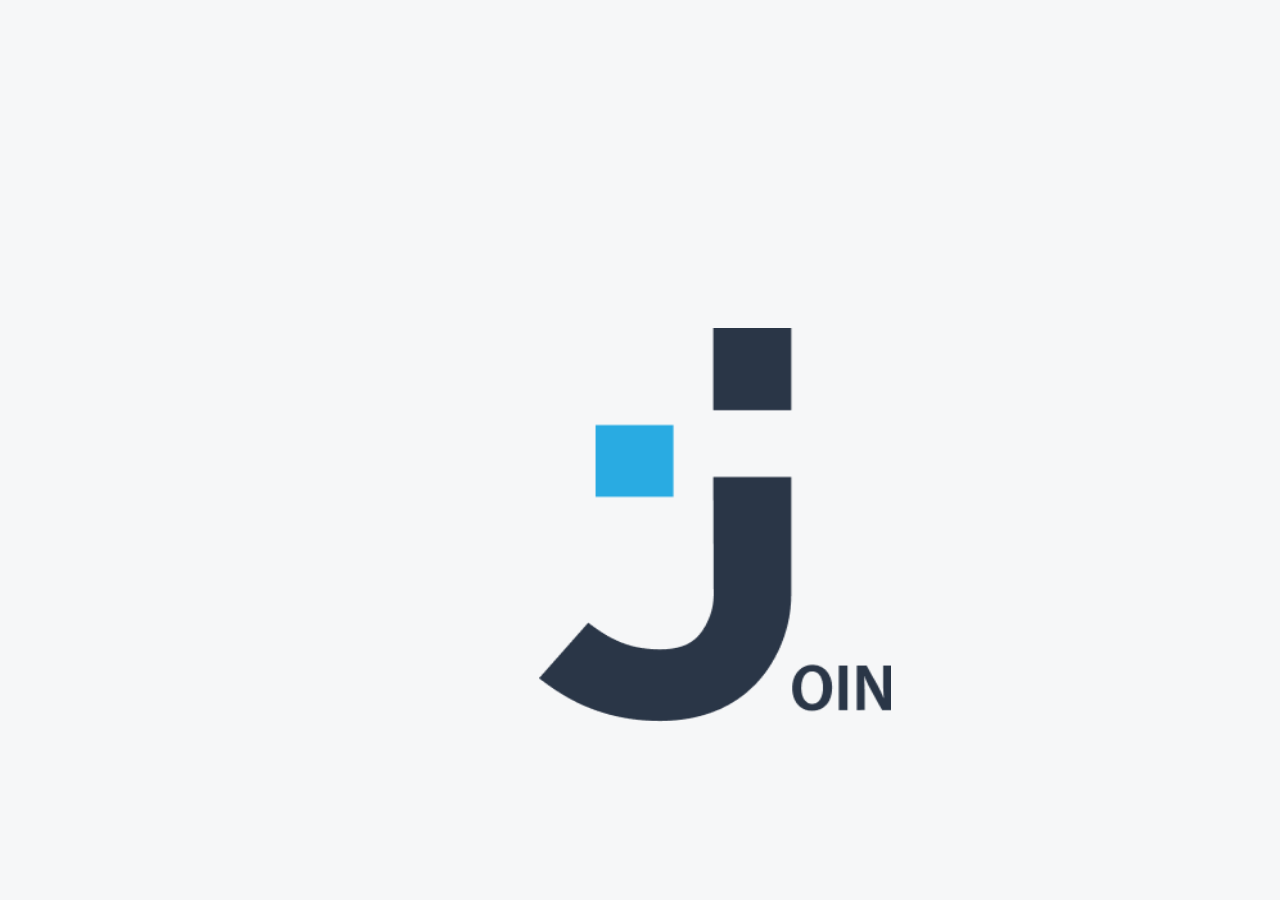
<file: index.html>
<!DOCTYPE html>
<html lang="en">
<head>
    <meta charset="UTF-8">
    <meta http-equiv="X-UA-Compatible" content="IE=edge">
    <meta name="viewport" content="width=device-width, initial-scale=1.0">
    <link rel="apple-touch-icon" sizes="180x180" href="./img/apple-touch-icon.png">
    <link rel="icon" type="image/png" sizes="32x32" href="./img/favicon-32x32.png">
    <link rel="icon" type="image/png" sizes="16x16" href="./img/favicon-16x16.png">
    <script src="js/var.js"></script>
    <script src="js/templates.js"></script>
    <script src="js/main.js"></script>
    <script src="js/contact.js"></script>
    <script src="js/board.js"></script>
    <script src="js/addtask.js"></script>
    <script src="js/summary.js"></script>
    <script src="js/help.js"></script>
    <script src="js/register.js"></script>
    <script src="js/storage.js"></script>
    <script src="js/login.js"></script>
    <script src="js/legal_notice.js"></script>
    <script src="js/open_info.js"></script>
    <link rel="stylesheet" href="style.css">
    <link rel="stylesheet" href="henrik_style.css">
    <link rel="stylesheet" href="board.css">
    <link rel="stylesheet" href="summary.css">
    <link rel="stylesheet" href="login.css">
    <link rel="stylesheet" href="responsive.css">
    <title>Join</title>
</head>
<body onload="renderAnimationLogin()">
<div class="container" id="container"></div>
</body>
</html>
</file>
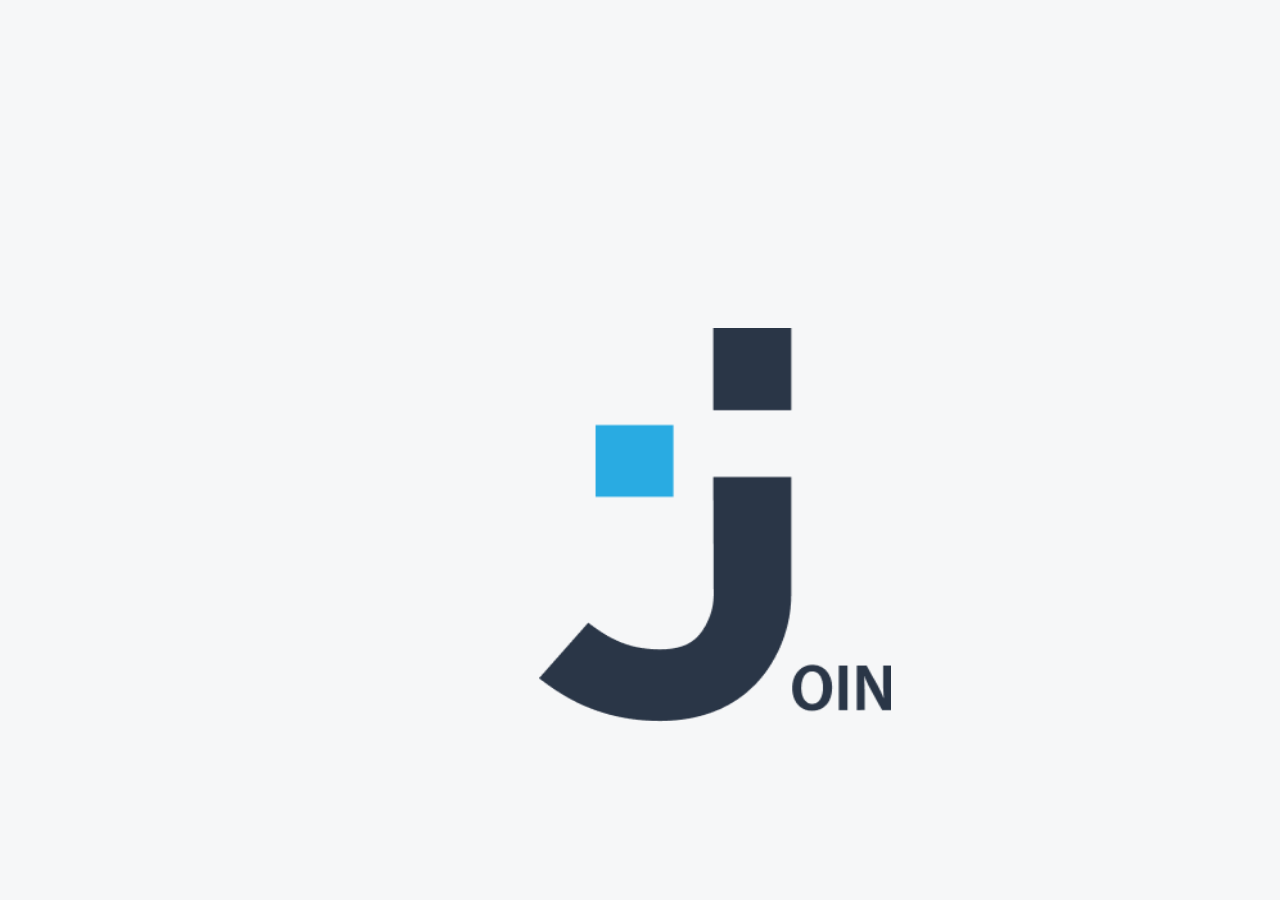
<file: index_katharina.html>
<!DOCTYPE html>
<html lang="en">
<head>
    <meta charset="UTF-8">
    <meta http-equiv="X-UA-Compatible" content="IE=edge">
    <meta name="viewport" content="width=device-width, initial-scale=1.0">
    <link rel="apple-touch-icon" sizes="180x180" href="./img/apple-touch-icon.png">
    <link rel="icon" type="image/png" sizes="32x32" href="./img/favicon-32x32.png">
    <link rel="icon" type="image/png" sizes="16x16" href="./img/favicon-16x16.png">
    <script src="js/var.js"></script>
    <script src="js/templates.js"></script>
    <script src="js/legal_notice.js"></script>
    <script src="js/main.js"></script>
    <script src="js/contact.js"></script>
    <script src="js/board.js"></script>
    <script src="js/addtask.js"></script>
    <script src="js/summary.js"></script>
    <script src="js/help.js"></script>
    <script src="js/register.js"></script>
    <script src="js/storage.js"></script>
    <script src="js/login.js"></script>
    <script src="js/open_info.js"></script>
    <link rel="stylesheet" href="style.css">
    <link rel="stylesheet" href="henrik_style.css">
    <link rel="stylesheet" href="board.css">
    <link rel="stylesheet" href="summary.css">
    <link rel="stylesheet" href="login.css">
    <link rel="stylesheet" href="responsive.css">
    <title>Join</title>
</head>
<body onload="renderAnimationLogin()">
<div class="container" id="container"></div>
</body>
</html>
</file>
<file: style.css>
@font-face {
    font-family: 'Inter';
    src: url(fonts/Inter-VariableFont_slnt\,wght.ttf);
}

body {
    font-family: 'Inter';
    margin: 0;
}

.contact_design {
    background-color: #2A3647;
    color: white;
    width: 453px;
    height: 594px;
    border-top-left-radius: 15px;
    border-bottom-left-radius: 15px;
    font-size: 27px;
    display: flex;
    flex-direction: column;
    justify-content: center;
    align-items: flex-start;
    gap: 12px;
}

.add_contact {
    display: flex;
    justify-content: center;
    height: 594px;
    width: 1212px;
}

.small_logo {
    padding-left: 46px;
    margin-top: -65px;
}

.slogan_add_contact {
    height: 73px;
    font-size: 60px;
    font-family: 'Inter';
    font-weight: 700;
    padding-left: 46px;
}

.design_line {
    border: 2px solid #29ABE2;
    width: 90px;
    margin-top: 6px;
    margin-left: 46px;

}

.description_contact {
    padding-left: 46px;
}

.contact_input {
    background: #FFFFFF;
    border-bottom-right-radius: 15px;
    border-top-right-radius: 15px;
    display: flex;
    font-family: 'Inter';
    width: 759px;
    height: 594px;
    align-items: center;
    justify-content: space-evenly;
}

.contact_second_side {
    display: flex;
    flex-direction: column;
}

.avatar {
    display: flex;
    width: 120px;
    height: 120px;
    font-size: 47px;
}

.avatar_add {
    display: flex;
    width: 120px;
    height: 120px;
    background-image: url(img/icon_profile.svg);
    background-position: center;
    background-repeat: no-repeat;
    object-fit: cover;
}

.form_contact {
    display: flex;
    flex-direction: column;
    width: 422px;
    gap: 49px;
    padding-top: 79px;
    padding-bottom: 55px;
    padding-right: 63px;
}

.form_buttons {
    display: flex;
    margin-top: 55px;
    justify-content: flex-end;
}

.close {
    background-image: url(img/edit_close.svg);
    background-position: center;
    object-fit: cover;
    background-repeat: no-repeat;
    width: 18px;
    height: 19px;
    position: relative;
    top: 34px;
    right: 63px;
    cursor: pointer;
}

.input_name {
    padding-top: 13px;
    padding-bottom: 13px;
    padding-left: 21px;
    color: black;
    background: url(img/icon_small_profile.svg);
    background-repeat: no-repeat;
    background-position-x: 290px;
    padding-right: 45px;
    background-size: 16px;
    background-position-y: 12px;
    border-radius: 10px;
    border-width: 1px;
    border-color: #D1D1D1;
    border-style: solid;
    font-size: 21px;
    box-sizing: border-box;
}

.input_email {
    padding-top: 13px;
    padding-bottom: 13px;
    padding-left: 21px;
    color: black;
    background: url(img/icon_message.svg);
    background-repeat: no-repeat;
    background-position-x: 290px;
    padding-right: 45px;
    background-size: 16px;
    background-position-y: 17px;
    border-radius: 10px;
    border-width: 1px;
    border-color: #D1D1D1;
    border-style: solid;
    font-size: 21px;
    box-sizing: border-box;
}

.input_phone {
    padding-top: 13px;
    padding-bottom: 13px;
    padding-left: 21px;
    padding-right: 21px;
    color: black;
    background: url(img/icon_small_phone.svg);
    background-repeat: no-repeat;
    background-position-x: 290px;
    padding-right: 45px;
    background-size: 16px;
    background-position-y: 15px;
    border-radius: 10px;
    border-width: 1px;
    border-color: #D1D1D1;
    border-style: solid;
    font-size: 21px;
    box-sizing: border-box;
}

.input_phone::-webkit-inner-spin-button {
    -webkit-appearance: none;
    margin: 0;
  }

.cancel {
    padding: 15px;
    border-radius: 10px;
    height: 55px;
    font-size: 21px;
    color: #2A3647;
    background: url(img/cancel_cross.svg);
    background-repeat: no-repeat;
    font-family: 'Inter';
    background-position: right;
    margin-right: 30px;
    border-width: 1px;
    background-position-x: 100px;
    padding-right: 45px;
    border-style: solid;
    cursor: pointer;
}

.delete {
    padding: 15px;
    border-radius: 10px;
    height: 55px;
    font-size: 21px;
    color: #2A3647;
    font-family: 'Inter';
    margin-right: 30px;
    border: 1px solid #2A3647;
    cursor: pointer;
}

.save {
    width: 153px;
    height: 55px;
    border-radius: 10px;
    font-size: 21px;
    font-weight: 700;
    font-family: 'Inter';
    color: white;
    background-color: #2A3647;
    border: 1px;
    cursor: pointer;
}

.submit {
    width: 218px;
    height: 55px;
    border-radius: 10px;
    font-size: 21px;
    font-weight: 700;
    font-family: 'Inter';
    background: url(img/create_contact_icon.svg);
    background-position: right;
    background-repeat: no-repeat;
    color: white;
    background-color: #2A3647;
    border: 1px;
    background-position-x: 180px;
    padding-right: 45px;
    cursor: pointer;
}

.close-cross {
    display: flex;
    justify-content: right;
}

.header_text {
    font-size: 21px;
    margin-left: 116px;
    margin-top: 32px;
}

.header {
    display: flex;
    justify-content: space-between;
    background-color: white;
    z-index: 1;
    box-shadow: 0px 0px 10px 0px rgba(0, 0, 0, 0.3);
}

.header_profile_img {
    height: 46px;
    width: 46px;
    border-radius: 62%;
    border: solid;
    border-color: white;
    margin-left: 22px;
    margin-right: 36px;
    outline: solid;
    outline-color: #2A3647;


}

.question_and_avatar {
    display: flex;
    align-items: center;
}

.header_profile_img {
    cursor: pointer;
}

.header_question {
    cursor: pointer;
}
.sidebar_legal_notice_img {
    cursor: pointer;

}

.summary_todo_done {
    cursor: pointer;
}

.todo_done_part {
    cursor: pointer;
}

.hide_mobile_info {
    cursor: pointer;
}

.log_out_menu {
    cursor: pointer;
}

.open_help_menu {
    cursor: pointer;

}


#add_task {
    cursor: pointer;

}

.plus {
    cursor: pointer;

}

.footer_buttons {
    cursor: pointer;
}
</file>
<file: henrik_style.css>
.container {
    display: flex;
}

.sidebar {
    display: flex;
    flex-direction: column;
    min-width: 232px;
    max-width: 232px;
    background-color: #2A3647;
    color: #CDCDCD;
    min-height: 100vh;
    justify-content: space-between;
    align-items: center;
}

.sidebar_menu {
    display: flex;
    flex-direction: column;
    width: 100%;
}

.sidebar_logo_img {
    width: 100px;
    height: 122px;
    margin-top: 66px;
    margin-bottom: 103px;
}

.sidebar_img {
    display: flex;
    min-height: 30px;
    min-width: 30px;
    max-height: 30px;
    max-width: 30px;
    object-fit: contain;
    background-position: center;
    background-repeat: no-repeat;
}

.sidebar_point {
    display: flex;
    align-items: center;
    height: 46px;
    padding-left: 53px;
    cursor: pointer;
}

.sidebar_point_active {
    background-color: #091931;
}

.sidebar_summary {
    background-image: url(img/sidebar_summary.svg);
}

.sidebar_board {
    background-image: url(img/sidebar_board.svg);
}

.sidebar_add_task {
    background-image: url(img/sidebar_add_task.svg);
}

.sidebar_contacts_active {
    background-image: url(img/sidebar_contacts.svg);
}

.sidebar_text {
    margin-left: 20px;
}

.sidebar_legal_notice_img {
    display: flex;
    min-height: 30px;
    min-width: 30px;
    max-height: 30px;
    max-width: 30px;
    object-fit: contain;
    background-position: center;
    background-repeat: no-repeat;
    background-image: url(img/information.svg);
}

.sidebar_legal_notice {
    display: flex;
    align-items: center;
    justify-content: center;
    height: 46px;
    margin-bottom: 112px;
    cursor: pointer;
}

.sidebar_menu_logo_img {
    display: flex;
    flex-direction: column;
    width: 100%;
    align-items: center;
}

.right {
    display: flex;
    flex-direction: column;
    flex: 1;
    background-color: #F5F5F5;
    max-height: 100vh;
    overflow: hidden;
}

.middle_column {
    display: flex;
    flex-direction: row;
    overflow: hidden;
}

/* header start */

.header {
    height: 89px;
}

/* header end */

/* Contact Overview Start */

.contacts_overview {
    display: flex;
    flex-direction: column;
    align-items: center;
    height: calc(100vh - 89px);
    overflow-y: scroll;
    padding-left: 10px;
    padding-right: 10px;
    background-color: white;
}

.contact_overview_letter {
    display: flex;
    height: 40px;
    width: 282px;
    background-color: white;
    align-items: center;
    font-size: 21px;
    margin-bottom: 24px;
    margin-top: 10px;
}

.single_contact {
    display: flex;
    width: 357px;
    cursor: pointer;
    background-color: white;
    border-radius: 10px;
    min-height: 75px;
}

.single_contact_active {
    background-color: #2A3647;
    color: white;
}

.contact_line {
    display: flex;
    min-width: 323px;
    min-height: 1px;
    background-color: #D1D1D1;
}

.initials_contact {
    margin-top: 15px;
    margin-left: 25px;
    width: 42px;
    height: 42px;
}

.initials {
    display: flex;
    border: 1px solid white;
    justify-content: center;
    align-items: center;
    border-radius: 50%;
    color: white;
    height: 100%;
    width: 100%;
}

.single_contact_name_email {

    display: flex;
    flex-direction: column;
    margin-top: 15px;
    margin-bottom: 15px;
    margin-left: 35px;
}

.single_contact_name {
    font-size: 21px;
}

.single_contact_email {
    font-size: 16px;
    color: #007CEE;
}

/* Contact Overview End */

/* Contact Details Start */



.contacts_details_outer {
    display: flex;
    flex: 1;
    flex-direction: column;
    align-items: flex-start;
    justify-content: center;
    box-sizing: border-box;
}

.contacts_details {
    display: flex;
    margin-top: 82px;
    margin-left: 58px;
    align-items: center;
}

.contacts_details_contacts {
    display: flex;
    font-size: 61px;
    font-weight: 700;
}

.contacts_details_line {
    display: flex;
    height: 59px;
    width: 0px;
    border: 3px solid #29ABE2;
    margin-left: 30px;
    margin-right: 30px;
}

.contacts_details_better {
    display: flex;
    font-size: 27px;
    color: #2A3647;
}

.contacts_details_details {
    display: flex;
    flex: 1;
    max-width: calc(100vw - 630px);
    overflow: hidden;
}

.contacts_details_active {
    display: flex;
    flex-direction: column;
    margin-top: 48px;
    margin-left: 65px;
    min-width: 574px;
}

.contact_details_heading {
    display: flex;
}

.contact_details_initials {
    display: flex;
    min-width: 120px;
    min-height: 120px;
    max-width: 120px;
    max-height: 120px;
    font-size: 47px;
}

.contact_details_name {
    display: flex;
    font-size: 47px;
    font-weight: 500;

}

.contact_details_name_add_task {
    display: flex;
    flex-direction: column;
    margin-left: 54px;
    justify-content: center;
}

.contact_details_add_task {
    display: flex;
    margin-top: 13px;
    cursor: pointer;
}

.contact_details_add_task_icon {
    display: flex;
    background-image: url(img/add_task_plus.svg);
    background-position: center;
    background-repeat: no-repeat;
    object-fit: cover;
    min-width: 15px;
    min-height: 15px;
}

.contact_details_add_task_name {
    display: flex;
    margin-left: 13px;
    font-size: 16px;
    color: #29ABE2;
    cursor: pointer;
}

.contact_details_contact_information_outer {
    display: flex;
    margin-top: 21px;
    width: 207px;
    height: 74px;
}

.contact_details_contact_information_inner {
    display: flex;
    font-size: 21px;
    min-width: 207px;
    min-height: 74px;
    align-items: center;
}

.contact_details_edit {
    display: flex;
    align-items: center;
    margin-left: 59px;
    cursor: pointer;
}

.contact_details_edit_icon {
    display: flex;
    background-image: url(img/edit_contact_pen.svg);
    background-position: center;
    background-repeat: no-repeat;
    object-fit: cover;
    width: 21px;
    height: 30px;
}

.contact_details_edit_contact {
    display: flex;
    min-width: 100px;
    align-items: center;
    margin-left: 6px;
}

.contact_details_email_text {
    display: flex;
    margin-top: 21px;
    font-size: 16px;
    font-weight: 700;
}

.contact_details_email {
    display: flex;
    margin-top: 15px;
    font-size: 16px;
    color: #007CEE;
}

.contact_details_phone_text {
    display: flex;
    margin-top: 22px;
    font-size: 16px;
    font-weight: 700;
}

.contact_details_phone {
    display: flex;
    margin-top: 15px;
    font-size: 16px;
}

.contact_details_new_contact {
    display: flex;
    padding-bottom: 64px;
    justify-content: flex-end;
    align-items: end;
    flex: 1;
}

.contact_details_new_contact_icon {
    display: flex;
    background-image: url(img/new_contact_button.svg);
    background-position: center;
    background-repeat: no-repeat;
    object-fit: cover;
    width: 198px;
    height: 53px;
    cursor: pointer;
}

.contacts_details_mobile_kanban {
    margin-top: 35px;
    font-size: 16px;
}

.contacts_details_mobile_contacts {
    font-size: 47px;
    font-weight: bold;
    color: #000000;
    margin-top: 19px;
}

.contacts_details_mobile_better {
    font-size: 21px;
    color: #2A3647;
    margin-top: 20px;
}

.contacts_details_mobile_line {
    height: 0px;
    width: 90px;
    border: 3px solid #29ABE2;
    margin-top: 32px;
}

.contact_details_mobile_initials {
    display: flex;
    min-width: 80px;
    min-height: 80px;
    max-width: 80px;
    max-height: 80px;
    font-size: 27px;
}

.contact_details_mobile_name {
    display: flex;
    font-size: 36px;
    font-weight: 400;

}

.contact_details_mobile_name_add_task {
    display: flex;
    flex-direction: column;
    margin-left: 20px;
    justify-content: center;
}

.contact_details_mobile_add_task {
    display: flex;
    margin-top: 13px;
    cursor: pointer;
}

.contact_details_mobile_heading {
    display: flex;
    margin-top: 35px;
}

.contacts_details_mobile_active_outer {
    display: flex;
    justify-content: center;
    align-items: center;
    min-width: 320px;
    padding-left: 20px;
    padding-right: 20px;

}

.contacts_details_mobile_active_inner {
    display: flex;
    flex-direction: column;
    min-width: 320px;
}

.contact_details_mobile_contact_information {
    display: flex;
    font-size: 21px;
    margin-top: 21px;
    flex-direction: column;
}

.contact_details_back {
    display: flex;
    position: absolute;
    width: 24px;
    height: 24px;
    top: 86px;
    right: 34px;
    background-image: url(img/contact_details_back.svg);
    background-repeat: no-repeat;
    object-fit: cover;
    cursor: pointer;
}

.contact_details_trash {
    display: flex;
    position: absolute;
    width: 40px;
    height: 40px;
    bottom: 99px;
    right: 22px;
    background-image: url(img/contact_details_trash.svg);
    background-repeat: no-repeat;
    object-fit: cover;
    cursor: pointer;
}

.contact_details_edit_mobile {
    display: flex;
    position: absolute;
    width: 50px;
    height: 50px;
    bottom: 33px;
    right: 22px;
    background-image: url(img/contact_details_edit.svg);
    background-repeat: no-repeat;
    object-fit: cover;
    cursor: pointer;
}



/* Contact Details End */

/* Edit Contact Start */

.popup {
    transition: all 250ms ease-out;
    background-color: rgba(0, 0, 0, 0);
    display: flex;
    position: fixed;
    width: 100%;
    height: 100vh;
    max-width: 100%;
    max-height: 100vh;
    justify-content: center;
    align-items: center;
    overflow: hidden;
    z-index: 3;
}

.popup_edit {
    background-color: rgba(0, 0, 0, 0.5);
    display: flex;
    position: fixed;
    width: 100%;
    height: 100vh;
    max-width: 100%;
    max-height: 100vh;
    justify-content: center;
    align-items: center;
    overflow: hidden;
    z-index: 3;
}

#popup_content {
    position: relative;
    transition: all 250ms ease-out;
    right: -100%;
}

#popup_content_edit_task {
    position: relative;
}

#popup_content_mobile {
    position: absolute;
    transition: all 250ms ease-out;
    bottom: -100%;
}

#popup_content_task {
    display: flex;
    position: absolute;
    width: 623px;
    height: 90vh;
    background-color: white;
    border-radius: 15px;
    flex-direction: column;
    padding: 50px;
    box-sizing: border-box;
}

#popup_content_task_edit {
    display: flex;
    position: absolute;
    width: fit-content;
    height: 90vh;
    background-color: white;
    border-radius: 15px;
    flex-direction: column;
    padding: 50px;
    box-sizing: border-box;
}

.shift_message_outer {
    position: fixed;
    width: 100%;
    height: 100vh;
    display: flex;
    justify-content: center;
    align-items: flex-end;
    overflow: hidden;
}

#shift_message {
    transition: all 0.25s ease-in-out;
    position: relative;
    bottom: -200px;
    height: max-content;
    width: max-content;
    padding: 15px;
    border-radius: 10px;
    font-size: 21px;
    font-family: 'Inter';
    color: white;
    background-color: #2A3647;
    box-shadow: 0px 4px 4px rgba(0, 0, 0, 0.25);
}

.edit_contact {
    display: flex;
    width: 1212px;
    height: 594px;
}

.edit_contact_img {
    width: 453px;
    height: 594px;
    background-image: url(img/logo_edit_contact.svg);
    background-position: center;
    background-repeat: no-repeat;
    object-fit: cover;
    border-top-left-radius: 15px;
    border-bottom-left-radius: 15px;
}

.add_contact_img {
    width: 453px;
    height: 594px;
    background-image: url(img/logo_add_contact_neu.svg);
    background-position: center;
    background-repeat: no-repeat;
    object-fit: cover;
    border-top-left-radius: 15px;
    border-bottom-left-radius: 15px;
}

.edit_form {
    display: flex;
    flex-direction: column;
    height: 251px;
    justify-content: space-between;
}

.edit_contact_mobile {
    display: flex;
    flex-direction: column;
    width: 100%;
    height: 100vh;
}

.popup_mobile {
    transition: all 250ms ease-out;
    background-color: rgba(0, 0, 0, 0);
    display: flex;
    position: fixed;
    width: 100%;
    height: 100vh;
    max-width: 100%;
    max-height: 100vh;
    justify-content: center;
    align-items: center;
    overflow: hidden;
    z-index: 3;
}

.popup_content_mobile {
    position: absolute;
    transition: all 250ms ease-out;
    bottom: -100%;
}

.contact_design_mobile {
    height: 36vh;
    margin-top: 20px;
    margin-left: 20px;
    margin-right: 20px;
    display: flex;
    background-color: #2A3647;
    border-top-left-radius: 15px;
    border-top-right-radius: 15px;
    justify-content: center;
    align-items: center;
}

.edit_contact_edit_mobile {
    display: flex;
}

.contact_design_line_mobile {
    display: flex;
    width: 90px;
    height: 0px;
    border: 3px solid #29ABE2;
    margin-top: 12px;
}

.contact_input_mobile {
    display: flex;
    background-color: white;
    height: 64vh;
    margin-bottom: 20px;
    margin-left: 20px;
    margin-right: 20px;
    border-bottom-left-radius: 15px;
    border-bottom-right-radius: 15px;
    justify-content: center;
}

.contact_design_logo_mobile {
    display: flex;
    flex-direction: column;
}

.contact_design_edit_mobile {
    display: contents;
    color: white;
    font-size: 47px;
    font-weight: 700;
}

.avatar_mobile {
    display: flex;
    position: absolute;
    min-width: 120px;
    min-height: 120px;
    width: 120px;
    height: 120px;
    font-size: 27px;
    margin-top: -84px;
}

.edit_form_mobile {
    display: flex;
    flex-direction: column;
    height: 251px;
    justify-content: space-between;
    align-items: center;
}

.form_buttons_mobile {
    display: flex;
    margin-top: 55px;
    justify-content: center;
}

.close_mobile {
    background-image: url(img/white_cross.svg);
    background-position: center;
    object-fit: cover;
    background-repeat: no-repeat;
    width: 18px;
    height: 19px;
    position: absolute;
    top: 40px;
    right: 40px;
    cursor: pointer;
}

.form_mobile {
    display: flex;
    align-items: center;
    flex-direction: column;
    justify-content: center;
}

/* Edit Contact End */

/* Add Task Start*/

.add_task_popup {
    display: flex;
    width: 1212px;
    height: 694px;
    background-color: #FFFFFF;
    border-radius: 15px;
    justify-content: center;
    padding-top: 20px;
    overflow: hidden;
}

.edit_task_popup {
    display: flex;
    position: absolute;
    width: 1212px;
    height: 90vh;
    background-color: #FFFFFF;
    border-radius: 15px;
    justify-content: center;
    padding-top: 20px;
    align-items: center;
    overflow: hidden;
}

.add_task {
    display: flex;
    flex-direction: column;
    min-width: 963px;
    width: 963px;
    padding-left: 20px;
    padding-right: 20px;
}

.add_task_header {
    display: flex;
    margin-top: 20px;
}

.add_task_left_column {
    display: flex;
    flex-direction: column;
    min-width: 422px;
    max-width: 422px;
}

.add_task_right_column {
    display: flex;
    flex-direction: column;
    min-width: 422px;
    max-width: 422px;
}

.input_title {
    display: flex;
    padding-top: 13px;
    padding-bottom: 13px;
    padding-left: 21px;
    padding-right: 21px;
    color: black;
    border-radius: 10px;
    border-width: 1px;
    border-color: #D1D1D1;
    border-style: solid;
    font-size: 21px;
    flex: 1;
    box-sizing: border-box;
}

.add_task_form {
    display: block;
}

.add_task_body {
    display: flex;
}

.add_task_headline {
    display: flex;
    font-size: 61px;
    font-weight: 700;
}

.add_task_label_title {
    display: flex;
    font-size: 21px;
    margin-bottom: 8px;
}

.add_task_label_description {
    display: flex;
    font-size: 21px;
    margin-top: 34px;
    margin-bottom: 8px;
}

.add_task_label_date {
    display: flex;
    font-size: 21px;
    margin-bottom: 8px;
}

.add_task_label_prio {
    display: flex;
    font-size: 21px;
    margin-top: 34px;
    margin-bottom: 8px;
}

.add_task_label_subtasks {
    display: flex;
    font-size: 21px;
    margin-top: 38px;
    margin-bottom: 8px;
}

.input_date {
    padding-top: 13px;
    padding-bottom: 13px;
    padding-left: 21px;
    padding-right: 21px;
    color: black;
    border-radius: 10px;
    border-width: 1px;
    border-color: #D1D1D1;
    border-style: solid;
    font-size: 21px;
    width: 422px;
    box-sizing: border-box;
}

.add_task_textarea_description {
    display: flex;
    padding-top: 13px;
    padding-bottom: 13px;
    padding-left: 21px;
    padding-right: 21px;
    color: black;
    border-radius: 10px;
    border-width: 1px;
    border-color: #D1D1D1;
    border-style: solid;
    font-size: 21px;
    box-sizing: border-box;
    resize: vertical;
    font-family: 'Inter';
}

.add_task_category_outer {
    display: flex;
    color: black;
    border-radius: 10px;
    border-width: 1px;
    border-color: #D1D1D1;
    border-style: solid;
    font-size: 21px;
    flex: 1;
    box-sizing: border-box;
    flex-direction: column;
    background-color: white;
}

.add_task_category_inner {
    display: flex;
    flex: 1;
    align-items: center;
}

.add_task_category_between {
    display: flex;
    padding-top: 13px;
    padding-bottom: 13px;
    padding-left: 21px;
    padding-right: 21px;
    align-items: center;
    cursor: pointer;
    flex: 1;
}

.add_task_category_below {
    display: flex;
    flex-direction: column;
    max-height: 153px;
    overflow-y: scroll;
}

.add_task_drop_down {
    display: flex;
    background-image: url(img/add_task_drop_down.svg);
    width: 14px;
    height: 8px;
    background-repeat: no-repeat;
    background-position: center;
}

.add_task_category_name {
    display: flex;
    align-items: center;
    font-size: 21px;
    padding-top: 13px;
    padding-bottom: 13px;
    padding-left: 21px;
    background-color: white;
    cursor: pointer;
}

.add_task_category_name:hover {
    background-color: #D1D1D1;
}

.add_task_category_circle {
    display: flex;
    width: 20px;
    height: 20px;
    border: 1px solid white;
    border-radius: 50%;
    margin-left: 10px;
}

.add_task_category_input {
    display: flex;
    align-items: center;
    font-size: 21px;
    margin-top: 13px;
    margin-bottom: 13px;
    margin-left: 21px;
    margin-right: 21px;
    border: 0px solid transparent;
    font-family: 'Inter';
    padding: 0;
    flex: 1;
}

.add_task_category_input:focus {
    border: 0px solid transparent;
    outline: none;

}

.update_category {
    display: flex;
    flex-direction: column;
}

.add_task_category_cross {
    display: flex;
    background-image: url(img/category_cross.svg);
    background-position: center;
    background-repeat: no-repeat;
    object-fit: cover;
    width: 24px;
    height: 25px;
    margin-left: 13px;
    margin-right: 13px;
    cursor: pointer;
}

.add_task_category_divider {
    display: flex;
    background-image: url(img/category_divider.svg);
    background-position: center;
    background-repeat: no-repeat;
    object-fit: cover;
    width: 2px;
    height: 31px;
}

.add_task_category_hook {
    display: flex;
    background-image: url(img/category_hook.svg);
    background-position: center;
    background-repeat: no-repeat;
    object-fit: cover;
    width: 24px;
    height: 25px;
    margin-left: 13px;
    margin-right: 13px;
    cursor: pointer;
}

.error_message {
    margin-top: 8px;
    display: flex;
    font-size: 12px;
    color: #FF001F;
}

.category_colors_outer {
    display: flex;
    margin-top: 15px;
}

.category_colors_inner {
    display: flex;
    box-sizing: border-box;
    width: 20px;
    height: 20px;
    border: 2px solid #FFFFFF;
    margin-left: 21px;
    border-radius: 50%;
    cursor: pointer;
}

.category_colors_inner:hover {
    box-shadow: 0px 4px 4px rgba(0, 0, 0, 0.25);
}

.add_task_contact_outer {
    display: flex;
    justify-content: space-between;
    align-items: center;
    font-size: 21px;
    padding-top: 13px;
    padding-bottom: 13px;
    padding-left: 21px;
    padding-right: 21px;
    background-color: white;
    cursor: pointer;
}

.add_task_contact_outer:hover {
    background-color: #D1D1D1;
}

.add_task_contacts_checkbox {
    width: 11px;
    height: 11px;
    cursor: pointer;
    appearance: none;
    border: 1px solid #000;
    border-radius: 3px;
    background-clip: content-box;
    padding: 2px;
}

.add_task_contacts_checkbox:checked {
    background-color: #000;
}

.add_task_selected_contacts {
    display: flex;
    margin-top: 22px;
}

.add_task_selected_contact {
    display: flex;
    width: 45px;
    height: 45px;
    margin-right: 8px;
}

.add_task_contact_invite {
    display: flex;
    background-image: url(img/invite_image.svg);
    background-position: center;
    object-fit: cover;
    background-repeat: no-repeat;
    width: 30px;
    height: 30px;
    cursor: pointer;
}

.update_assigned {
    display: flex;
    flex-direction: column;
}

.add_task_divider {
    display: flex;
    background-color: #D1D1D1;
    min-width: 1px;
    min-height: 100%;
    margin-left: 59px;
    margin-right: 59px;
}

.add_task_prio {
    display: flex;
    justify-content: space-between;
    align-items: center;
    min-height: 61px;
}

.add_task_prio_outer {
    display: flex;
    min-width: 136px;
    min-height: 51px;
    box-shadow: 0px 0px 4px rgba(0, 0, 0, 0.1);
    border-radius: 10px;
    font-size: 21px;
    justify-content: center;
    align-items: center;
    cursor: pointer;
    background-color: white;
}

.add_task_prio_outer:hover {
    box-shadow: 0px 4px 4px rgba(0, 0, 0, 0.25);
    min-height: 61px;
}

.add_task_prio_inner {
    display: flex;
}

.add_task_prio_inner_active {
    display: flex;
    font-weight: 700;
    color: white;
}

.add_task_prio_urgent_img {
    background-image: url(img/prio_urgent.svg);
    width: 20px;
    height: auto;
    background-position: center;
    object-fit: cover;
    background-repeat: no-repeat;
    margin-left: 10px;
}

.add_task_prio_medium_img {
    background-image: url(img/prio_medium.svg);
    width: 20px;
    height: auto;
    background-position: center;
    object-fit: cover;
    background-repeat: no-repeat;
    margin-left: 10px;
}

.add_task_prio_low_img {
    background-image: url(img/prio_low.svg);
    width: 20px;
    height: auto;
    background-position: center;
    object-fit: cover;
    background-repeat: no-repeat;
    margin-left: 10px;
}

.add_task_prio_urgent_img_white {
    background-image: url(img/prio_urgent_white.svg);
    width: 20px;
    height: auto;
    background-position: center;
    object-fit: cover;
    background-repeat: no-repeat;
    margin-left: 10px;
}

.add_task_prio_medium_img_white {
    background-image: url(img/prio_medium_white.svg);
    width: 20px;
    height: auto;
    background-position: center;
    object-fit: cover;
    background-repeat: no-repeat;
    margin-left: 10px;
}

.add_task_prio_low_img_white {
    background-image: url(img/prio_low_white.svg);
    width: 20px;
    height: auto;
    background-position: center;
    object-fit: cover;
    background-repeat: no-repeat;
    margin-left: 10px;
}

.add_task_subtasks_outer {
    display: flex;
    justify-content: space-between;
    font-size: 21px;
    background-color: white;
    color: black;
    border-radius: 10px;
    border-width: 1px;
    border-color: #D1D1D1;
    border-style: solid;
    flex: 1;
    box-sizing: border-box;
    align-items: center;
}

.add_task_subtasks_inner {
    display: flex;
    flex: 1;
    margin-top: 13px;
    margin-bottom: 13px;
    margin-left: 21px;
    margin-right: 21px;
    align-items: center;
    cursor: pointer;
}

.add_task_subtasks_input {
    display: flex;
    align-items: center;
    font-size: 21px;
    margin-top: 13px;
    margin-bottom: 13px;
    margin-left: 21px;
    margin-right: 21px;
    border: 0px solid transparent;
    font-family: 'Inter';
    padding: 0;
    flex: 1;
}

.add_task_subtasks_input:focus {
    border: 0px solid transparent;
    outline: none;

}

.add_task_subtasks_plus {
    display: flex;
    background-image: url(img/add_task_subtasks_plus.svg);
    background-position: center;
    background-repeat: no-repeat;
    object-fit: cover;
    width: 24px;
    height: 24px;
    margin-left: 13px;
    margin-right: 13px;
    cursor: pointer;
}

.add_task_subtask_listing {
    display: flex;
    flex-direction: column;
    margin-top: 8px;
}

.subtasks_listing_outer {
    display: flex;
    align-items: center;
}

.subtasks_listing_inner {
    display: flex;
    margin-left: 20px;
    font-size: 16px;
}

.subtask_listing_trash {
    display: flex;
    background-image: url(img/cancel_cross.svg);
    background-position: center;
    background-repeat: no-repeat;
    object-fit: cover;
    width: 24px;
    height: 24px;
    margin-left: 13px;
    margin-right: 13px;
    cursor: pointer;
}

.add_task_cancel {
    padding: 15px;
    border-radius: 10px;
    height: 55px;
    font-size: 21px;
    color: #2A3647;
    background: url(img/cancel_cross.svg);
    background-repeat: no-repeat;
    font-family: 'Inter';
    background-position: right;
    margin-right: 30px;
    border-width: 1px;
    border-color: #2A3647;
    background-position-x: 80px;
    padding-right: 45px;
    border-style: solid;
    cursor: pointer;
    background-color: white;
}

.add_task_submit {
    width: 218px;
    height: 55px;
    border-radius: 10px;
    font-size: 21px;
    font-weight: 700;
    font-family: 'Inter';
    background: url(img/create_contact_icon.svg);
    background-position: right;
    background-repeat: no-repeat;
    color: white;
    background-color: #2A3647;
    border: 1px;
    background-position-x: 175px;
    padding-right: 45px;
    cursor: pointer;
}

.add_task_close {
    display: flex;
    position: absolute;
    background-image: url(img/edit_close.svg);
    background-position: center;
    object-fit: cover;
    background-repeat: no-repeat;
    width: 18px;
    height: 19px;
    top: 20px;
    right: 20px;
    cursor: pointer;
}

.add_task_submit_outer_slide_in {
    display: flex;
    position: absolute;
    bottom: 30px;
    right: 50px;

}

.add_task_submit_mobile {
    width: 218px;
    height: 55px;
    border-radius: 10px;
    font-size: 21px;
    font-weight: 700;
    font-family: 'Inter';
    background: url(img/create_contact_icon.svg);
    background-position: right;
    background-repeat: no-repeat;
    color: white;
    background-color: #2A3647;
    border: 1px;
    background-position-x: 180px;
    padding-right: 45px;
    cursor: pointer;
}

.avatar_add_mobile {
    position: absolute;
    background-image: url(img/icon_profile.svg);
    background-position: center;
    background-repeat: no-repeat;
    background-size: contain;
    width: 120px;
    height: 120px;
    margin-top: -66px;
}

.contact_design_subtext_mobile {
    font-size: 21px;
    color: white;
}

.form_buttons_add_task {
    display: flex;
    height: fit-content;
}

/* Add Task End */

.bd_task_user {
    display: flex;
    width: 35px;
    height: 35px;
    font-weight: normal;
    font-size: 12px;
    margin-left: -8px;
}

.bd_initials_overflow {
    display: flex;
    border: 1px solid white;
    justify-content: center;
    align-items: center;
    border-radius: 50%;
    color: white;
    width: 35px;
    height: 35px;
    font-weight: normal;
    font-size: 12px;
    margin-left: -8px;
    background-color: #2A3647;
}

.bd_progress {
    display: flex;
    background-color: #29ABE2;
    border-radius: 2px;
    height: 100%;
}

.bd_topic {
    display: flex;
    font-size: 27px;
    color: white;
    border-radius: 8px;
    width: fit-content;
    padding: 4px 37px;
    height: 40px;
    align-items: center;
    justify-content: center;
}

.bd_title {
    display: flex;
    font-weight: 700;
    font-size: 61px;
    line-height: 73px;
    color: #2A3647;
    margin-top: 25px;
}

.bd_description {
    display: flex;
    font-weight: 400;
    font-size: 21px;
    line-height: 25px;
    color: #000000;
    margin-top: 25px;
}

.bd_date_outer {
    display: flex;
    font-weight: 700;
    font-size: 21px;
    line-height: 25px;
    color: #000000;
    margin-top: 25px;
}

.bd_date_inner {
    display: flex;
    font-weight: 400;
    margin-left: 25px;
}

.bd_priority_outer {
    display: flex;
    font-weight: 700;
    font-size: 21px;
    color: #000000;
    margin-top: 25px;
    height: 33px;
    align-items: center;
}

.bd_priority_inner_low {
    display: flex;
    font-weight: 400;
    padding-left: 18px;
    padding-right: 18px;
    padding-top: 4px;
    padding-bottom: 4px;
    background-color: #7AE229;
    color: white;
    margin-left: 25px;
    box-sizing: border-box;
    border-radius: 10px;

}

.bd_priority_inner_medium {
    display: flex;
    font-weight: 400;
    padding-left: 18px;
    padding-right: 18px;
    padding-top: 4px;
    padding-bottom: 4px;
    background-color: #FFA800;
    color: white;
    margin-left: 25px;
    box-sizing: border-box;
    border-radius: 10px;

}

.bd_priority_inner_urgent {
    display: flex;
    font-weight: 400;
    padding-left: 18px;
    padding-right: 18px;
    padding-top: 4px;
    padding-bottom: 4px;
    background-color: #FF3D00;
    color: white;
    margin-left: 25px;
    box-sizing: border-box;
    border-radius: 10px;
}

.bd_subtask {
    display: flex;
    flex-direction: column;
    max-height: 75px;
    max-width: 80%;
    overflow-y: auto;
    box-sizing: border-box;
}

.bd_subtask_title {
    display: flex;
    font-weight: 700;
    font-size: 21px;
    line-height: 25px;
    color: #000000;
    margin-top: 25px;
    box-sizing: border-box;
}

.bd_subtask_task {
    display: flex;
    margin-top: 5px;
    color: #999;
    font-weight: 700;
    align-items: center;
    margin-left: 15px;
    box-sizing: border-box;
}

.bd_task_checkbox {
    width: 15px;
    height: 15px;
    margin-right: 15px;
    appearance: none;
    border: 1px solid #999;
    border-radius: 3px;
    background-clip: content-box;
    padding: 2px;
    background-color: #fff;
    box-sizing: border-box;
}

.bd_task_checkbox:checked {
    background-color: #999;
}

.bd_delete_edit {
    display: flex;
    position: absolute;
    bottom: 50px;
    right: 50px;

}

.bd_delete {
    display: flex;
    width: 50px;
    height: 50px;
    background-image: url(img/bd_trash.svg);
    cursor: pointer;
}

.bd_delete:hover {
    background-image: url(img/bd_trash_hover.svg);
}

.bd_edit {
    display: flex;
    width: 50px;
    height: 50px;
    background-image: url(img/bd_edit.svg);
    cursor: pointer;
}

.bd_edit:hover {
    background-image: url(img/bd_edit_hover.svg);
}

.bd_contain {
    display: flex;
    position: relative;
    max-width: 623px;
    flex-direction: column;
    width: 623px;
    height: 90vh;
    box-sizing: border-box;
}

.bd_assigned_above {
    display: flex;
    font-weight: 700;
    font-size: 21px;
    color: #000000;
    margin-top: 25px;
    height: 33px;
    align-items: center;
}

.bd_assigned_below {
    display: flex;
    flex-direction: column;
    width: 80%;
    max-height: 100%;
    overflow-y: auto;
}

.bd_initials {
    display: flex;
    width: 45px;
    height: 45px;
    font-size: 16px;
    box-sizing: border-box;
    margin-right: 25px;
}

.bd_assigned_name {
    display: flex;
    font-size: 21px;
}

.bd_assigned_item {
    display: flex;
    margin-bottom: 25px;
    align-items: center;
}

.bd_arrow_up {
    display: flex;
    position: absolute;
    top: 20px;
    right: 100px;
    width: 20px;
    height: 20px;
    background-image: url(img/arrow_black_up.svg);
    background-position: center;
    background-size: contain;
    background-repeat: no-repeat;
    cursor: pointer;
}

.bd_arrow_down {
    display: flex;
    position: absolute;
    top: 20px;
    right: 60px;
    width: 20px;
    height: 20px;
    background-image: url(img/arrow_black_down.svg);
    background-position: center;
    background-size: contain;
    background-repeat: no-repeat;
    cursor: pointer;
}

/* Board End */

/* Responsive Start */

@media(max-width: 1275px) {
    .popup {
        transition: all 250ms ease-out;
        background-color: rgba(0, 0, 0, 0);
        display: flex;
        position: fixed;
        width: 100%;
        height: 100vh;
        max-width: 100%;
        max-height: 100vh;
        justify-content: center;
        align-items: center;
        overflow: hidden;
        z-index: 3;
    }

    .add_task_popup {
        display: flex;
        width: 100%;
        height: 100vh;
        background-color: #FFFFFF;
        border-radius: 15px;
        justify-content: center;
        padding-top: 20px;
        overflow-y: auto;
    }

    .add_task {
        display: flex;
        flex-direction: column;
        min-width: 963px;
        width: 963px;
        padding-left: 20px;
        padding-right: 20px;
    }

    .add_task_submit_outer_slide_in {
        display: flex;
        position: fixed;
        top: 30px;
        right: 80px;
        bottom: unset;
    }

    #popup_content_task {
        display: flex;
        position: fixed;
        width: 623px;
        height: 90vh;
        background-color: white;
        border-radius: 15px;
        flex-direction: column;
        padding: 50px;
        box-sizing: border-box;
    }

    @media(max-width: 530px) {
        .add_task_cancel {
            display: none;
        }
    }
}



/* Responsive End */
</file>
<file: board.css>
.board {
    display: flex;
    flex-direction: column;
    background-color: #F6F7F8;
    font-size: 21px;
    padding-right: 60px;
    height: calc(100vh - 89px);
    width: 100%;

}

.board_header {
    display: flex;
    justify-content: space-between;
    align-items: center;
    margin-bottom: 82px;
}

.board-main-container {
    display: flex;
    justify-content: space-between;
    padding-left: 70px;
}

h2 {
    font-size: 61px;
}

.plus {
    height: 15px;
    color: #2A3647;
    border: 1px solid #2A3647;
    border-radius: 8px;
    padding: 3px;
    ;
}

.to_do_headline {
    display: flex;
    justify-content: space-between;
    align-items: center;
    font-weight: 600;
}

.in_progress_headline {
    display: flex;
    justify-content: space-between;
    align-items: center;
    font-weight: 600;
}

.Awaiting_Feedback_headline {
    display: flex;
    justify-content: space-between;
    align-items: center;
    font-weight: 600;
}

.done_headline {
    display: flex;
    justify-content: space-between;
    align-items: center;
    font-weight: 600;
}

.to_do_container {
    margin-right: 26px;
    width: 25%;
}

.in_progress_container {
    margin-right: 26px;
    width: 25%;
}

.Awaiting_Feedback_container {
    margin-right: 26px;
    width: 25%;
}

.done_container {
    width: 25%;
}

.placeholder_drag_drop {
    height: 500px;
    border-radius: 30px;
    margin-top: 37px;
}

#h2_headline {
    padding-left: 70px;
}

#moveable_container {
    background-color: white;
    height: 240px;
    border-radius: 30px;
    padding-top: 1px;
    margin-bottom: 35px;
    width: 100%;
}

.topic {
    font-size: 16px;
    color: white;
    background-color: orange;
    border-radius: 8px;
    margin-top: 18px;
    margin-left: 20px;
    width: fit-content;
    padding: 4px 25px;

}

.title {
    font-size: 16px;
    font-weight: 600;
    color: #2A3647;
    margin-top: 20px;
    margin-left: 20px;
}

.description {
    font-size: 16px;
    margin-top: 10px;
    margin-left: 20px;
    color: #A8A8A8;

}

#add_task {
    color: white;
    font-weight: 600;
    font-Size: 21px;
    background-color: #2A3647;
    padding: 14px 10px;
    border-radius: 10px;
    border: solid;
}

#find_task {
    color: #A8A8A8;
    font-size: 16px;
    padding-left: 21px;
    height: 51px;
    border-radius: 10px;
    border: 1px solid #A8A8A8;
    margin-right: 35px;
    background-image: url(img/scope.svg);
    background-repeat: no-repeat;
    background-position-x: 188px;
    background-position-y: center;

}

.todo {
    display: block;
    width: 250px;
    cursor: pointer;
}

#board_plus {
    filter: brightness(0) invert(1);
    padding-left: 5px;
    height: 15px;
}

.board_users {
    font-size: 12px;
    font-weight: 400;
    border-radius: 50%;
    width: 35px;
    height: 35px;
    margin-left: -10px;
    color: white;
    display: flex;
    background-color: #2A3647;
}

.user_elements {
    display: flex;
    justify-content: space-between;
    align-items: baseline;
}

#second_user {
    position: relative;
    left: -25px;
}

#third_user {
    position: relative;
    left: -50px;
}

.progress_tasks {
    background-color: #F4F4F4;
    border-radius: 3px;
    height: 8px;
    width: 138px;
}

.task_and_progress {
    display: flex;
    justify-content: space-between;
    margin-left: 19px;
    margin-right: 19px;
    margin-top: 23px;
    margin-bottom: 23px;

}

.tasks_board {
    font-size: 12px;
}

.arrows_board {
    margin-right: 32px;
    margin-bottom: 30px;

}

.user_icons_board {
    display: flex;
    margin-left: 28px;
}
</file>
<file: summary.css>
.summary {
    background-color: #F5F5F5;
    height: calc(100vh - 89px);
    margin: auto;
    width: -webkit-fill-available;
    flex-direction: column;
    display: flex;
}


.headline_summary {
    display: flex;
    align-items: center;
    margin-left: 123px;
}

.seperator_summary {
    background-color: #29abe2;
    width: 3px;
    height: 59px;
    margin-right: 30px;
    margin-left: 65px;

}

.small_headline_summary {
    font-size: 27px;
}

.overview_summary {
    display: flex;
    margin-left: 123px;

}

.optic_overview {
    display: flex;
    flex-direction: column;
    justify-content: center;
    background-color: white;
    width: 150px;
    height: 150px;
    margin-right: 35px;
    align-items: center;
    text-align: center;
    border-radius: 30px;
    cursor: pointer;
}

.overview_numbers {
    font-size: 64px;
    font-weight: 600;
}

.overview_description {
    font-size: 21px;
}

.upcoming_tasks_summary {
    display: flex;
    align-items: center;
    margin-left: 123px;
    margin-top: 25px;
    background-color: white;
    width: 580px;
    height: 130px;
    border-radius: 30px;
    cursor: pointer;
}

.grey_seperator_summary {
    height: 102px;
    background-color: #D1D1D1;
    width: 2px;
    margin-left: 61px;
    margin-right: 61px;
}

.red_arrow_top {
    margin-left: 75px;
    margin-right: 18px;
    height: 60px;
    width: 60px;

}

.urgent_number {
    font-size: 47px;
    font-weight: 600;
}

.urgent_font {
    font-size: 16px;
}

.urgent_container {
    display: flex;
    flex-direction: column;
    align-items: center;

}

.date_summary {
    font-size: 21px;
    font-weight: 700;
}


.date_description_summary {
    margin-top: 13px;
    font-size: 16px;
}

.date_and_welcome {
    display: flex;
    align-items: center;
}

.welcome_container {
    margin-left: 67px;
    display: flex;
    flex-direction: column;
}

.good_morning_container {
    color: #2A3647;
    font-size: 47px;
    font-weight: 500;
}

.name_container_summary {
    color: #29ABE2;
    font-size: 64px;
    font-weight: 700;


}

.summary_done_container {
    margin-top: 25px;
    margin-left: 123px;
    display: flex;


}

.summary_todo_done {
    display: flex;
    background-color: white;
    width: 272px;
    height: 130px;
    border-radius: 30px;
    margin-right: 35px;
}

.img_todo_done {
    height: 69px;
    width: 69px;
    padding-top: 40px;
    padding-left: 65px;
}

.number_todo_done {
    font-size: 64px;
    font-weight: 600;
}

.span_todo_done {
    font: 21px;

}

.todo_done_part {
    display: flex;
    flex-direction: column;
    align-items: center;
    justify-content: center;
    padding-left: 87px;

}

.optic_overview:hover {
    color: white;
    background-color: #2A3647;
}

.upcoming_tasks_summary:hover {
    color: white;
    background-color: #2A3647;
}

.summary_todo_done:hover {
    color: white;
    background-color: #2A3647;
}

#todo_done_part_right {
    background-image: url(img/check_button.svg);
    height: 70px;
    width: 70px;
    background-repeat: no-repeat;
    margin-left: 63px;
    margin-top: 30px;

}

#todo_done_part_right:hover {
    background-image: url(img/check_pencil_new_color.png);
}

#todo_done_part_left:hover {
    background-image: url(img/edit_pencil_new_color.png);
}


#todo_done_part_left {
    background-image: url(img/edit_pencil.svg);
    height: 70px;
    width: 70px;
    background-repeat: no-repeat;
    margin-left: 63px;
    margin-top: 30px;

}

@media(max-width: 1380px) {
    .welcome_container {
        display: none;
    }
    .summary {
        align-items: center;
    }
    .upcoming_tasks_summary {
        margin-left: 90px;
    }

}

@media(max-width: 1000px) {
    .welcome_container {
        display: none;
    }

    .seperator_summary {
        display: none;
    }

    .headline_summary {
        flex-direction: column;
        align-items: baseline;
        margin-left: 30px;
    }

    .upcoming_tasks_summary {
        margin-left: 13px;
    }

    h2 {
        font-size: 47px;
        margin-bottom: 20px;
        margin-top: 19px;
    }

    .small_headline_summary {
        font-size: 21px;
    }

    .sidebar {
        display: none;
    }

    .overview_summary {

        margin-top: 41px;
        margin-left: 30px;
    }

    .summary_mobile_headline {
        display: flex !important;
        margin-top: 35px;
    }

    .divider_summary_mobile {
        display: flex;
        height: 3px;
        background-color: #29ABE2;
        width: 90px;
        margin-top: 32px;
    }

    .summary_done_container {
        margin-left: 30px;
    }

    .upcoming_tasks_summary {
        margin-top: 15px;
    }

    .summary_done_container {
        margin-top: 15px;
    }

    .middle_column {
        overflow-y: scroll;
    }

    .summary {
        height: calc(100vh - 169px);

    }

    /* header css mobile */
    .header_text {
        display: none;
    }

    .header_help {
        display: none;
    }

    .logo_header {
        display: flex !important;
        margin-left: 30px;
    }

    .footer_mobile {
        display: flex !important;
        background-color: #2A3647;
        height: 80px;
        color: white;
        font-size: 16px;
        justify-content: space-evenly;
        align-items: center;
    }

    .footer_buttons {
        display: flex;
        flex-direction: column;
        align-items: center;
        justify-content: center;
        max-width: 90px;
    }

    #footer_summary {
        height: 80px;
        width: 80px;
    }

    #footer_summary:hover {
        height: 80px;
        max-width: 90px;
        background-color: #091931;
    }

    #footer_buttons {
        height: 80px;
        width: 80px;
    }

    #footer_buttons:hover {
        height: 80px;
        max-width: 90px;
        background-color: #091931;
    }

    #footer_add_task {
        height: 80px;
        width: 80px;
    }

    #footer_add_task:hover {
        height: 80px;
        max-width: 90px;
        background-color: #091931;
    }

    #footer_contacts {
        height: 80px;
        width: 80px;
    }

    #footer_contacts:hover {
        height: 80px;
        max-width: 90px;
        background-color: #091931;
    }
}

@media(max-width: 800px) {
    .welcome_container {
        display: none;
    }

    .optic_overview {
        max-width: 110px;
        max-height: 110px;
        margin-right: 15px;
        margin-bottom: 25px;
    }

    .overview_numbers {
        font-size: 47px;
    }

    .overview_description {
        Font-size: 14px;
    }

    .upcoming_tasks_summary {
        width: 360px;
        height: 110px;
    }

    .red_arrow_top {
        height: 40px;
        width: 40px;
        margin-left: 38px;

    }

    .urgent_font {
        font-size: 12px;
    }

    .grey_seperator_summary {
        height: 68px;
        margin-left: 20px;
        margin-right: 20px;
    }

    .date_summary {
        font-size: 16px;
    }

    .date_description_summary {
        font-size: 14px;
    }

    .summary_todo_done {
        width: 177px;
        height: 110px;
        margin-right: 15px;
    }

    #todo_done_part_left {
        background-size: 40px;
        margin-left: 44px;
        margin-top: 35px;
    }

    #todo_done_part_right {
        background-size: 40px;
        margin-left: 44px;
        margin-top: 35px;
    }

    .number_todo_done {
        font-size: 47px;
        margin-top: -30px;
    }

    .span_todo_done {
        font-size: 14px;
    }

    .todo_done_part {
        padding-left: 45px;

    }

    .summary_mobile_headline {
        display: flex;
    }

}

@media(max-width: 500px) {
    .welcome_container {
        display: none;
    }

    .optic_overview {
        max-width: 70px;
        max-height: 70px;
        border-radius: 10px;
    }

    .overview_numbers {
        font-size: 28px;

    }

    .overview_description {
        font-size: 10px;
    }

    .summary_todo_done {
        max-width: 110px;
        height: 70px;
        border-radius: 17px;
    }

    #todo_done_part_left {

        margin-left: 15px;
        margin-top: 22px;
        background-size: 25px;
    }

    #todo_done_part_right {

        margin-left: 15px;
        margin-top: 22px;
        background-size: 25px;

    }

    .number_todo_done {
        font-size: 25px;
        margin-top: -45px;
        margin-left: -15px;
    }

    .span_todo_done {
        margin-left: -15px;
    }

    .upcoming_tasks_summary {
        width: 240px;
        border-radius: 20px;
    }

    .red_arrow_top {
        margin-left: 15px;
        height: 30px;
        width: 30px;
    }

    .urgent_number {
        font-size: 28px;
    }

    .date_summary {
        font-size: 12px;
    }

    .date_description_summary {
        font-size: 12px;
    }
}

@media(max-width: 500px) {
    .welcome_container {
        display: none;
    }
    .summary_footer_img {
        height: 20px;
        width: 20px;
    }
    .summary_footer {
        font-size: 10px;
        text-align: center;
        margin-top: 5px;
        white-space: nowrap;

    }
    .footer_buttons {
        width: 60px !important;
    }
    .footer_buttons:hover {
        width: 70px;
    }
}
</file>
<file: login.css>
body {
  margin: 0;
  height: 100vh;
}

.sign_up_container {
  display: flex;
  justify-content: center;
  align-items: center;
  height: 100vh;
  background-color: #f6f7f8;
  z-index: 1;
}

.start_container {
  display: flex;
  justify-content: center;
  align-items: center;
  height: 100vh;
  background-color: #f6f7f8;
  width: 100%;
  z-index: 1;
}

.capa_sign_up {
  position: fixed;
  left: 77px;
  top: 80px;
  
}

.vector_5 {
  margin-top: 10px;
}

.cont_sign_up {
  display: flex;
  flex-direction: column;
  align-items: center;
  gap: 20px;
  width: 652px;
  height: 559px;
  background: white;
  box-shadow: 0px 0px 14px 3px rgba(0, 0, 0, 0.04);
  border-radius: 30px;
  
  box-sizing: border-box;
}

.cont_log_in {
  display: flex;
  flex-direction: column;
  align-items: center;
  padding: 39px;
  gap: 40px;
  width: 652px;
  height: 513px;
  background: white;
  box-shadow: 0px 0px 14px 3px rgba(0, 0, 0, 0.04);
  border-radius: 30px;
  box-sizing: border-box;
}

.cont_forgot_pw {
  display: flex;
  flex-direction: column;
  align-items: center;
  padding: 39px;
  gap: 20px;
  width: 826px;
  height: 462px;
  background: white;
  box-shadow: 0px 0px 14px 3px rgba(0, 0, 0, 0.04);
  border-radius: 30px;
  box-sizing: border-box;
}

.cont_reset_pw {
  display: flex;
  flex-direction: column;
  align-items: center;
  padding: 39px;
  gap: 20px;
  width: 826px;
  height: 537px;
  background: white;
  box-shadow: 0px 0px 14px 3px rgba(0, 0, 0, 0.04);
  border-radius: 30px;
  box-sizing: border-box;
}

.sign_up_title {
  display: flex;
  flex-direction: row;
  justify-content: space-evenly;
  width: 315px;
  height: 73px;
  font-family: "Inter";
  font-style: normal;
  font-weight: 700;
  font-size: 61px;
  line-height: 120%;
  text-align: center;
  color: #000000;
  flex: none;
  order: 0;
  flex-grow: 0;
}

.blue_arrow_back {
  width: 25px;
  height: 25px;
  cursor: pointer;
  position: relative;
  top: 42px;
  right: 274px;
}

.black_arrow_back {
  display: none;
  width: 25px;
  height: 25px;
  cursor: pointer;
  position: relative;
  top: 42px;
  right: 274px;
}

.reset_blue_arrow_back {
  width: 25px;
  height: 25px;
  cursor: pointer;
  position: relative;
  top: 35px;
  right: 360px;
}

.reset_black_arrow_back {
  display: none;
  width: 25px;
  height: 25px;
  cursor: pointer;
  position: relative;
  top: 35px;
  right: 360px;
}

.forgot_blue_arrow_back {
  width: 25px;
  height: 25px;
  cursor: pointer;
  position: relative;
  top: 42px;
  right: 374px;
}

.forgot_black_arrow_back {
  display: none;
  width: 25px;
  height: 25px;
  cursor: pointer;
  position: relative;
  top: 42px;
  right: 374px;
}

.signup_head {
  display: flex;
  flex-direction: column;
  align-items: center;
 
}

.login_header_right {
  position: fixed;
  right: 114px;
  top: 67px;
}

.not_user {
  font-size: 21px;
  font-family: "Inter";
}

.input_sign_up {
  display: flex;
  align-items: center;
  border: 1px solid #d1d1d1;
  border-radius: 10px;
  padding: 0 21px 0 21px;
  margin-top: 20px;
  height: 49px;
  width: 320px;
}

form {
  display: flex;
  justify-content: center;
  flex-direction: column;
  gap: 49px;
}

.signup_button {
  height: 51px;
  width: 145px;
  border-radius: 8px;
  padding: 4px 0px 4px 0px;
  background: #2a3647;
  border-radius: 10px;
  color: white;
  font-size: 18px;
  font-weight: bold;
  margin-left: 30%;
  border: solid;
  cursor: pointer;
}


.signup_button:hover,
.login_button:hover,
.signup_button_short:hover,
.send_email_button:hover,
.continue_button:hover {
  border: none;
  background-color: #29abe2;
  box-shadow: 0px 4px 4px rgba(0, 0, 0, 0.25);
  transition: background-color 0.125s ease;
}

.login_button {
  height: 51px;
  width: 145px;
  border-radius: 8px;
  background: #2a3647;
  border: 0.8px #2a3647 solid;
  border-radius: 10px;
  color: white;
  font-size: 18px;
  font-weight: bold;
  border: solid;
  cursor: pointer;
}

.guest_login_button {
  height: 51px;
  width: 145px;
  left: 253.5px;
  top: 473px;
  border-radius: 8px;
  
  background: white;
  border: 0.8px #2a3647 solid;
  border-radius: 10px;
  color: #2a3647;
  font-size: 18px;
  font-weight: bold;
  cursor: pointer;
}

.guest_login_button:hover {
  cursor: pointer;
  border: 0.5px solid #29abe2;
  filter: drop-shadow(0px 4px 4px rgba(0, 0, 0, 0.25));
  color: #29abe2;
}

.signup_button_short {
  height: 51px;
  width: 120px;
  border-radius: 8px;
  padding: 4px 0px 4px 0px;
  background: #2a3647;
  border-radius: 10px;
  color: white;
  font-size: 18px;
  font-weight: bold;
  margin-left: 35px;
  border: 0px;
  cursor: pointer;
}

.send_email_button,
.continue_button {
  height: 51px;
  width: 264px;
  left: 253.5px;
  top: 473px;
  border-radius: 8px;
  padding: 4px 0px 4px 0px;
  background: #2a3647;
  border-radius: 10px;
  color: white;
  font-size: 18px;
  font-weight: bold;
  border: solid;
  border: 0px;
  cursor: pointer;
}

.text_reset_pw {
  font-size: 21px;
  font-weight: 400;
  display: flex;
  justify-content: center;
}

.text_forgot_pw {
  font-size: 21px;
  font-weight: 400;
  text-align: center;
  width: 600px;
  padding-top: 30px;
}

.infield_name {
  padding-top: 13px;
  padding-bottom: 13px;
  padding-left: 21px;
  
  color: black;
  background: url(img/icon_small_profile.svg);
  background-repeat: no-repeat;
  background-position-x: 380px;
  padding-right: 45px;
  background-size: 16px;
  background-position-y: 12px;
  border-radius: 10px;
  border-width: 1px;
  border-color: #d1d1d1;
  border-style: solid;
  font-size: 21px;
  width: 422px;
  box-sizing: border-box;
}

.infield_email {
  padding-top: 13px;
  padding-bottom: 13px;
  padding-left: 21px;
  color: black;
  background: url(img/icon_message.svg);
  background-repeat: no-repeat;
  background-position-x: 380px;
  padding-right: 45px;
  background-size: 16px;
  background-position-y: 17px;
  border-radius: 10px;
  border-width: 1px;
  border-color: #d1d1d1;
  border-style: solid;
  font-size: 21px;
  width: 422px;
  box-sizing: border-box;
}


.infield_password {
  padding-top: 13px;
  padding-bottom: 13px;
  padding-left: 21px;
  padding-right: 21px;
  color: black;
  background: url(img/icon_lock.svg);
  background-repeat: no-repeat;
  background-position-x: 380px;
  padding-right: 45px;
  background-size: 16px;
  background-position-y: 15px;
  border-radius: 10px;
  border-width: 1px;
  border-color: #d1d1d1;
  border-style: solid;
  font-size: 21px;
  width: 422px;
  box-sizing: border-box;
}

.wrong_message {
  margin-top: 8px;
  display: flex;
  font-size: 12px;
  color: #FF001F;
}

.d-none {
  display: none;
}

.login_buttons {
  display: flex;
  justify-content: center;
  flex-direction: row;
  gap: 20px;
}

.forgot {
  display: flex;
  justify-content: center;
  gap: 20px;
  font-family: "Inter";
  font-size: 16px;
}

.text-forgot-password {
  color: #29abe2;
  cursor: pointer;
}

.img_forgot_password {
  width: 550px;
}

.send_message, .send_reset_message {
  flex-direction: column;
  align-items: center;
  padding: 60px 80px;
  position: fixed;
  display: flex;
  left: 0;
  right: 0;
}


.hide_message {
  display: none;
}

.send_message_text {
  display: flex;
  justify-content: space-around;
  align-items: center;
  color: white;
  font-size: 21px;
  padding: 0px 20px;
  width: 424px;
  height: 74px;
  background: #2A3647;
  box-shadow: 0px 0px 4px rgb(0 0 0 / 15%);
  border-radius: 20px;
}

.background {
  position: absolute;
  top: 0;
  left: 0;
  width: 100%;
  height: 100%;
  background-color: #F6F7F8;
  z-index: 1;
}

.animation_background {
  animation: bg-transparency 1000ms ease-in-out;
  animation-delay: 1s;
  animation-fill-mode: forwards;
}

@keyframes bg-transparency {
  from {
    opacity: 1;
    z-index: 0;
  }

  to {
    opacity: 0;
    z-index: 0;
  }
}

.move_logo {
  position: absolute;
  z-index: 2;
  left: calc(100vw - 50% - 101px);
  top: calc(100vh - 50% - 122px);
  width: 352px;
  height: 394px;
}

.logo_animation {
  animation: moveLogo 500ms ease-in-out;
  animation-delay: 1s;
  animation-fill-mode: forwards;
}

@keyframes moveLogo {
  from {
    left: calc(100vw - 50% - 101px);
    top: calc(100vh - 50% - 122px);
    width: 352px;
    height: 394px;
  }

  to {
    left: 77px;
    top: 80px;
    width: 101px;
    height: 122px;
  }
}

.responsive_logo {
  display: none;
position: absolute;
top: 42%;
right: 42%;
height: 86px;
width: 82px;
}

.responsive_bg {
  display: none;
  background: #2a3647;
  position: absolute;
  top: 0;
  left: 0;
  width: 100%;
  height: 100%;
}


/* responsive login-area */


@media(max-width: 1080px) {
  .capa_sign_up {
      left: 120px;
      top: 50px;
      width: 65px;
  }
  .logo_signup {
      width: 140px;
  }
  .cont_sign_up {
      height: 520px;
    }
    .cont_forgot_pw, .cont_reset_pw {
      width: 700px;
    }
    .forgot_blue_arrow_back {
      top: 30px;
      right:310px;
      width: 20px;
    }

    .reset_blue_arrow_back {
      top: 5px;
      right: 290px;
    }

    .img_forgot_password {
      width: 540px;
    }
    .text_forgot_pw {
      
      width: 580px;
      
  }
}

@media(max-width: 870px){
.cont_forgot_pw, .cont_reset_pw {
  width: 600px;
}
.img_forgot_password {
  width: 480px;
}
.forgot_blue_arrow_back, .reset_blue_arrow_back {
  top: 10px;
  right: 265px;
}
}

@media(max-width: 800px){
  .not_user {
      font-size: 18px;
  }
  .signup_button_short {
      height: 45px;
  }
  .cont_sign_up {
      width: 600px;
    }
    .blue_arrow_back {
      right: 250px;
    }
    .vector_5 {
      width: 100px;
      margin-top: 8px;
  }
}


@media(max-width: 750px) {
  .cont_log_in {
      width: 600px;
    }
    .blue_arrow_back {
      right: 200px;
      width: 20px;
    }
}


@media(max-width: 700px) {
  .cont_log_in {
      width: 560px;
    }
    .cont_forgot_pw, .cont_reset_pw {
      width: 540px;
    }
  .forgot_blue_arrow_back, .reset_blue_arrow_back {
      right: 245px;
      width: 20px;
  }
}

@media(max-width: 650px) {
  .cont_log_in, .cont_sign_up {
      width: 520px;
    }
    .login_header_right {
      right: 80px;
    }
}


@media(max-width: 610px) {
  .not_user {
      font-size: 14px;
  }
  .signup_button_short {
      height: 40px;
  }
  .capa_sign_up {
      left: 90px;
      top: 50px;
      width: 60px;
  }
  .cont_log_in {
      width: 420px;
    }
}

@media(max-width: 580px){
  .cont_log_in {
      width: 480px;
    }
    .login_header_right {
      right: 70px;
      top: 80px;
    }
    .infield_email, .infield_password, .infield_name {
      background-position-x: 340px;
      background-position-y: 17px;
      width: 380px;

    }
    .signup_button_short {
      margin-left: 20px;
    }
}

@media(max-width: 535px) {
  .signup_button_short {
      margin-left: 10px;
    }
   
}
@media(max-width: 520px){
  .cont_log_in, .cont_sign_up {
      width: 480px;
    }
    .cont_forgot_pw, .cont_reset_pw {
      width: 480px;
    }
    .img_forgot_password {
      width: 340px;
    }
    
    .text_forgot_pw {
      width: 420px;
    }
    .forgot_blue_arrow_back, .reset_blue_arrow_back {
      top: 20px;
      right: 210px;
    }
  
  }

@media(max-width: 510px){
  .forgot_blue_arrow_back  {
      top: 5px;
      right:195px;
    }
      
    .login_header_right {
      width: 100%;
      top:720px;
      left: 20%;
      padding-bottom: 20px;
      font-size: 21px;
      display: flex;
      align-items: center;
      gap: 40px;
      z-index: 0;
    }
    .signup_button_short {
      margin-left: 0px;
    }
    
    .text_forgot_pw {
      width: 380px;
    }
  
  }
  @media(max-width: 500px){

    .cont_forgot_pw, .cont_reset_pw {
      width: 420px;
    }
    .img_forgot_password {
      width: 300px;
    }
    
    .text_forgot_pw {
      width: 360px;
    }
    
    .forgot_blue_arrow_back, .reset_blue_arrow_back {
      top: 5px;
      right: 170px;
    }
    
    
  }

        
@media(max-width: 465px){
  .infield_email, .infield_password, .infield_name {
      background-position-x: 300px;
      background-position-y: 17px;
      width: 340px;
      }
      .cont_log_in, .cont_sign_up {
          width: 440px;
        }
        .send_message_text {
          width: 360px;
}
}

@media(max-width: 450px) {

  .cont_log_in, .cont_sign_up {
      position: absolute;
      top: 150px;
      width: 372px;
    }
    .capa_sign_up {
      left: 30px;
      top: 30px;
      width: 55px;
  }

  .logo_signup {
      width: 130px;
  }

  .vector_5 {
      width: 100px;
      margin-top: 5px;
  }

    .black_arrow_back {
      display: inline;
      width: 18px;
      right: 140px;
    }

    .blue_arrow_back {
      display: none;
    }

  .reset_black_arrow_back, .forgot_black_arrow_back {
      display: inline;
      top: 5px;
      right: 160px;
      width: 15px;
    }
    .reset_blue_arrow_back, .forgot_blue_arrow_back {
      display: none;
    }

    .infield_email, .infield_password, .infield_name {
      background-position-x: 260px;
      background-position-y: 17px;
      width: 300px;
    }

    .cont_forgot_pw, .cont_reset_pw {
      width: 390px;
    }

    .animation_background, .background, .move_logo, .logo_animation {
      display: none;
    }

    .responsive_logo, .responsive_bg {
      display: inline;
      z-index: 2;
    }

    
}


@media(max-width: 430px) {
  .login_header_right {
  left: 15%;
  gap: 30px;
  }
  .cont_forgot_pw, .cont_reset_pw {
      width: 360px;
    }
    .forgot_black_arrow_back  {
      top: 5px;
      right: 150px;
    }
    .text_forgot_pw, .text_reset_pw {
      width: 325px;
    }
}

@media(max-width: 395px) {

  .cont_log_in, .cont_sign_up {
      position: absolute;
      top: 150px;
      width: 320px;
    }
    .text_forgot_pw, .text_reset_pw {
      font-size: 16px;
    }

    .cont_forgot_pw, .cont_reset_pw {
      width: 310px;
    }
    .forgot_black_arrow_back  {
      top: 1px;
      right:140px;
    }

    .reset_black_arrow_back {
      right: 135px;
      width: 15px;
    }
    .text_forgot_pw {
      width: 310px;
    }
    }
  

  @media(max-width: 380px) {
      .login_header_right {
          left: 14%;
          gap: 25px;
          }

      .cont_log_in, .cont_sign_up {
          position: absolute;
          top: 150px;
          width: 320px;
        }
        .cont_forgot_pw, .cont_reset_pw {
          width: 290px;
        }
        .forgot_black_arrow_back  {
          top: 1px;
          right:110px;
        }
        .text_forgot_pw {
          width: 270px;
        }
        .img_forgot_password {
          width: 270px;
        }
        .infield_email, .infield_password, .infield_name {
          width: 270px;
          font-size: 16px;
          background-position-x: 235px;
          background-position-y: 16px;
        }
        .send_message_text {
          width: 300px;
}
      }

      @media(max-width: 350px){
          .cont_forgot_pw, .cont_reset_pw {
              width: 270px;
            }
            .forgot_black_arrow_back  {
              top: 1px;
              
            }
            .text_forgot_pw {
              width: 250px;
            }
            .img_forgot_password {
              width: 250px;
            }
            .infield_email, .infield_password, .infield_name {
              background-position-x: 220px;
              background-position-y: 17px;
              width: 255px;
            }
            .send_email_button {
              width: 245px;
            }
          }
      

/*responsive login-area end*/
</file>
<file: responsive.css>
@media(max-width: 1275px) {
    .contacts_details {
        flex-direction: column;
    }

    .contacts_details_line {
        display: none;
    }

    .contact_details_new_contact {
        justify-content: flex-start;
    }

    .contact_details_heading {
        flex-direction: column;
    }

    .contact_details_name_add_task {
        margin-left: 0;
    }

    .contacts_details_outer {
        display: none;
    }

    .middle_column {
        background-color: white;
        height: calc(100vh - 89px);
        overflow-y: auto;
        position: relative;
    }

    #newContact_footer {
        display: flex !important;
        margin-top: 17px;
        margin-right: 10px;
    }

    .middle_column {
        flex-direction: column;
    }

    .contact_details_new_contact {
        padding-bottom: 34px;
        justify-content: flex-end;
    }

    .add_contact {
        flex-direction: column;
    }

    .contact_design {
        width: 381px;
        height: 351px;
        border-top-left-radius: 15px;
        border-top-right-radius: 15px;
        border-bottom-left-radius: 0;
        display: flex;
        flex-direction: column;
    }

    .close_add_contact {
        display: flex;
        justify-content: center;
    }

    .contacts_overview {
        height: calc(100vh - 169px);
    }

    .divider_add_contact {
        display: flex !important;
        width: 90px;
        height: 3px;
        background-color: #29ABE2;
        margin-bottom: 12px;
        margin-left: 46px;
    }

    .add_contact_span {
        display: flex !important;
        font-weight: 700;
        margin-top: 123px;
        margin-left: 46px;
        font-size: 47px;
    }

    .add_contact_description {
        display: flex !important;
        font-weight: 400;
        font-size: 21px;
        margin-left: 46px
    }

    .contact_input {
        width: 381px;
        height: 410px;
        border-bottom-left-radius: 15px;
        border-bottom-right-radius: 15px;
        border-top-right-radius: 0;
    }

    .add_contact_img {
        background-image: none;
    }

    .cancel {
        display: none;
    }

    .form_buttons {
        justify-content: center;
    }

    .input_name {
        padding-top: 11px;
        padding-bottom: 11px;
        margin-top: 77px;
    }

    .input_email {
        padding-top: 11px;
        padding-bottom: 11px;
    }

    .input_phone {
        padding-top: 11px;
        padding-bottom: 11px;
    }

    .avatar_add {
        position: absolute;
        width: 130px;
        height: 130px;
        margin-top: -411px
    }

    .submit {
        margin-bottom: 48px;
    }

    .close_add_contact {
        display: flex !important;
        position: relative;
        right: -331px;
        top: 18px;
    }

}

@media(max-width: 1000px) {
    .middle_column {
        background-color: white;
        height: calc(100vh - 169px);
        overflow-y: auto;
    }

    #container {
        flex-direction: column;
    }

    .contacts_overview {
        height: calc(100vh - 273px);
    }

    #newContact_footer {
        display: flex !important;
        margin-top: 17px;
        margin-right: 10px;
    }

    .middle_column {
        flex-direction: column;
    }

    .contact_details_new_contact {
        padding-bottom: 34px;
        justify-content: flex-end;
    }

}

@media(max-width: 425px) {
    .contact_overview_letter {
        width: 220px;
    }

    .contact_line {
        min-width: 220px;
    }

    .single_contact {
        width: 260px;
    }

    .single_contact_name {
        font-size: 16px;
    }

    .single_contact_email {
        font-size: 13px;
    }

    .contacts_overview {
        padding-left: 3px;
        padding-right: 3px;
    }

}

@media(max-width: 425px) {
    .contact_design {
        width: 260px;
    }

    .add_contact_span {
        font-size: 25px;
    }

    .avatar_add {
        display: none;
    }

    .contact_input {
        width: 260px;
    }

    .add_contact_description {
        margin-left: 45px;
        margin-right: 32px;
    }

    .contact_design {
        height: 251px;
    }

    .add_contact_span {
        margin-top: 33px;
    }

    .input_name {
        background-position-x: 214px;
        width: 246px;
    }

    .input_email {
        background-position-x: 214px;
        width: 246px;
    }

    .input_phone {
        background-position-x: 214px;
        width: 246px;

    }

    .submit {
        margin-bottom: 90px
    }

    .contact_input {
        height: 360px;
    }

    .close_add_contact {
        right: -215px;
    }

    .edit_form {
        margin-left: 30px;
    }

    .submit {
        margin-left: 27px;
    }
}


.container_help {
    display: flex;
    flex-direction: column;
    margin-left: 123px;
    margin-right: 123px;
    font-size: 16px;
}

.small_headlines_help {
    font-size: 27px;
    font-weight: 700;
}

.span_help {
    font-size: 16px;
}

#what_is_join {
    margin-bottom: 10px;
}

#how_to_use_it {
    margin-bottom: 35px;
}

#introduction_join {
    margin-bottom: 35px;
}

.arrow_help {
    height: 24px;
    width: 24px;
    margin-top: 80px;
}

.arrow_right {
    display: flex;
    justify-content: flex-end;
}

.h2_help {
    margin-top: 0px;
}

@media(max-width: 750px) {
    .container_help {
        margin-left: 33px !important;
        margin-right: 0px !important;
        padding-right: 33px !important;
    }
}

@media(max-width: 1000px) {
    .container_help {
        overflow-y: auto;
        height: calc(100vh - 169px);
        margin-left: 123px;
        padding-right: 123px;
        margin-right: 0;
    }
}

/* add task  */

#update_task {
    background-color: #F5F5F5;
}

@media(max-width: 1275px) {
    .add_task_body {
        flex-direction: column;
    }

    .add_task {
        height: calc(100vh - 169px);
        width: auto;
        min-width: auto;
        margin: auto;
    }
}

@media(max-width: 1000px) {
    .add_task_header {
        margin-top: 19px;
    }

    /* #add_task_edits {
        display: none;
    } */
    /* #show_button_mobile {
        display: flex !important;
        align-items: center;
    } */
    .add_task_submit_outer {
        display: none;
    }

    #update_subtasks {
        margin-bottom: 35px;
    }

    .form_buttons {
        margin-top: 0px;
        margin-right: 25px;
    }

    .add_task_submit {
        width: 180px;
        background-position-x: 145px
    }
}

@media(max-width: 500px) {
    .add_task_headline {
        font-size: 40px;
    }

    .add_task_left_column {
        min-width: 275px;
        max-width: 275px;
    }

    .add_task_right_column {
        min-width: 275px;
        max-width: 275px;
    }

    .input_date {
        min-width: 275px;
        max-width: 275px;
    }

    .add_task_prio_outer {
        min-width: 80px;
    }

    .add_task_prio_urgent_img {
        background-image: none;
    }

    .add_task_prio_medium_img {
        background-image: none;
    }

    .add_task_prio_low_img {
        background-image: none;

    }

    .add_task_prio_inner {
        display: block;
    }
}

@media(max-width: 1275px) {
    .hide_mobile {
        display: none;
    }

    .mobile_header_profile_img {
        display: none;
    }

    #show_button_mobile {
        display: flex !important;
        align-items: center;
        background-position-x: 145px;
        width: 175px;
    }

    .form_buttons {
        margin-top: 0;
        margin-right: 60px;
    }

    .done_container {
        margin-right: 0 !important;
    }

    .Awaiting_Feedback_container {
        margin-right: 0px
    }
}

.mobile_header_profile_img {

    height: 46px;
    width: 46px;
    border-radius: 62%;
    border: solid;
    border-color: white;
    margin-left: 22px;
    margin-right: 36px;
    outline: solid;
    outline-color: #2A3647
}

#info-container {
    position: relative;
    top: 105px;
    right: -108px;
    width: 100%;
    height: 100%;
    display: flex;
    justify-content: center;
    align-items: center;
    z-index: 9999;
    /* Höhere z-Index-Eigenschaft als die ursprüngliche Seite */
    transition: all 250ms ease-out 0s;
    margin-left: 65px;

}

#info-content {
    background-color: #2A3647;
    color: white;
    border-top-right-radius: 0px;
    border-top-left-radius: 30px;
    border-bottom-left-radius: 30px;
    border-bottom-right-radius: 30px;
    padding: 20px;
    display: flex;
    flex-direction: column;
    gap: 10px;
}


@media(max-width: 1000px) {

    .hide_mobile_info {
        display: none;
    }

    #info-container {
        top: 74px;
    }

    #h2_headline {
        padding-left: 0px;
    }
}

@media(max-width: 1670px) {
    .board-main-container {
        flex-wrap: wrap;
        padding-left: 10px;
        padding-right: 10px;
    }

    .placeholder_drag_drop {
        height: calc(100% - 89px);
        box-sizing: border-box;
        min-height: 100px;
    }

    .fixContainers {
        overflow: hidden;
    }

    .board_header {
        flex-direction: column;
        align-items: flex-start;
    }

    .board {
        height: calc(100vh - 89px);
        padding-right: 0px;
        display: flex;
        align-items: center;
        overflow-y: scroll;
    }

    .done_container {
        margin-right: 61px;
    }
}

@media(max-width: 500px) {
    .hide_mobile_board {
        display: none;
    }

    #add_task {
        padding: 14px 14px;
    }

    #board_plus {
        padding-left: 0px;
    }

    .board-main-container {
        padding-left: 0px;
        align-items: center;
    }

    #h2_headline {
        padding-left: 0px;
    }

    .board_header {
        margin-bottom: 25px;
    }

    .Awaiting_Feedback_container {
        margin-right: 26px;
    }

    .done_container {
        margin-right: 26px;

    }

    .summary_mobile_headline {
        font-size: 16px;
    }

    .to_do_container {
        width: 250px;
    }

    .in_progress_container {
        width: 250px;
    }

    .Awaiting_Feedback_container {
        width: 250px;
    }

    .done_container {
        width: 250px;

    }

    #find_task {
        margin-right: 5px;
    }

    .user_elements {
        justify-content: space-evenly;
    }
}

@media(max-width: 1000px) {
    .drag_drop_mobile {
        display: flex !important;
    }

    .hide_mobile_class {
        display: flex;
        justify-content: space-between;
        align-items: baseline;
        margin-right: 20px;
    }

    .arrow_turn {
        transform: rotate(180deg);
    }
}


@media(max-width: 1275px) {
    .edit_task_popup {
        width: 475px;
        background-color: #F5F5F5;
        padding-bottom: 45px;
    }

    .error_message {
        margin-bottom: 0;
    }

    .add_task_label_description {
        margin-top: 0px;
    }

    .form_buttons {
        margin-right: 0px;
    }

    #popup_content_task {
        background-color: #F5F5F5;
    }
}

@media(max-width: 1000px) {
    #popup_content_task {
        width: 475px;
    }

}


@media(max-width: 500px) {
    #popup_content_task {
        width: 315px;
    }

    .bd_initials {
        display: none;
    }

    .edit_task_popup {
        width: 320px;
    }

    .form_buttons {
        margin-right: 21px;
    }

    .add_task_cancel {
        padding: 0px;
    }

    .add_task_close {
        top: 20px;
    }

    .bd_delete_edit {
        right: 25px;
    }

    .add_task {
        padding-left: 0px;
        padding-right: 0px;
    }

}

@media(max-width: 1200px) {
    .Awaiting_Feedback_container {
        margin-right: 26px;
    }

    .done_container {
        margin-right: 26px !important;

    }
}

.symbols_board {
    margin-right: 35px;
}

@media(max-width: 500px) {
    .headline_summary {
        margin-left: 5px
    }

    .overview_summary {
        margin-left: 5px
    }

    .summary_done_container {
        margin-left: 5px
    }

    .upcoming_tasks_summary {
        margin-left: -11px !important;
    }
}

@media(max-width: 1000px) {
    .upcoming_tasks_summary {
        margin-left: 0px;
    }
}

@media(max-width: 750px) {
    .upcoming_tasks_summary {
        margin-left: 10px;
    }
}


@media(max-width: 750px) {

    .bd_title {
        font-size: 32px !important;
    }
}

@media(max-width: 1000px) {

    .bd_title {
        font-size: 47px;
    }
}
</file>
